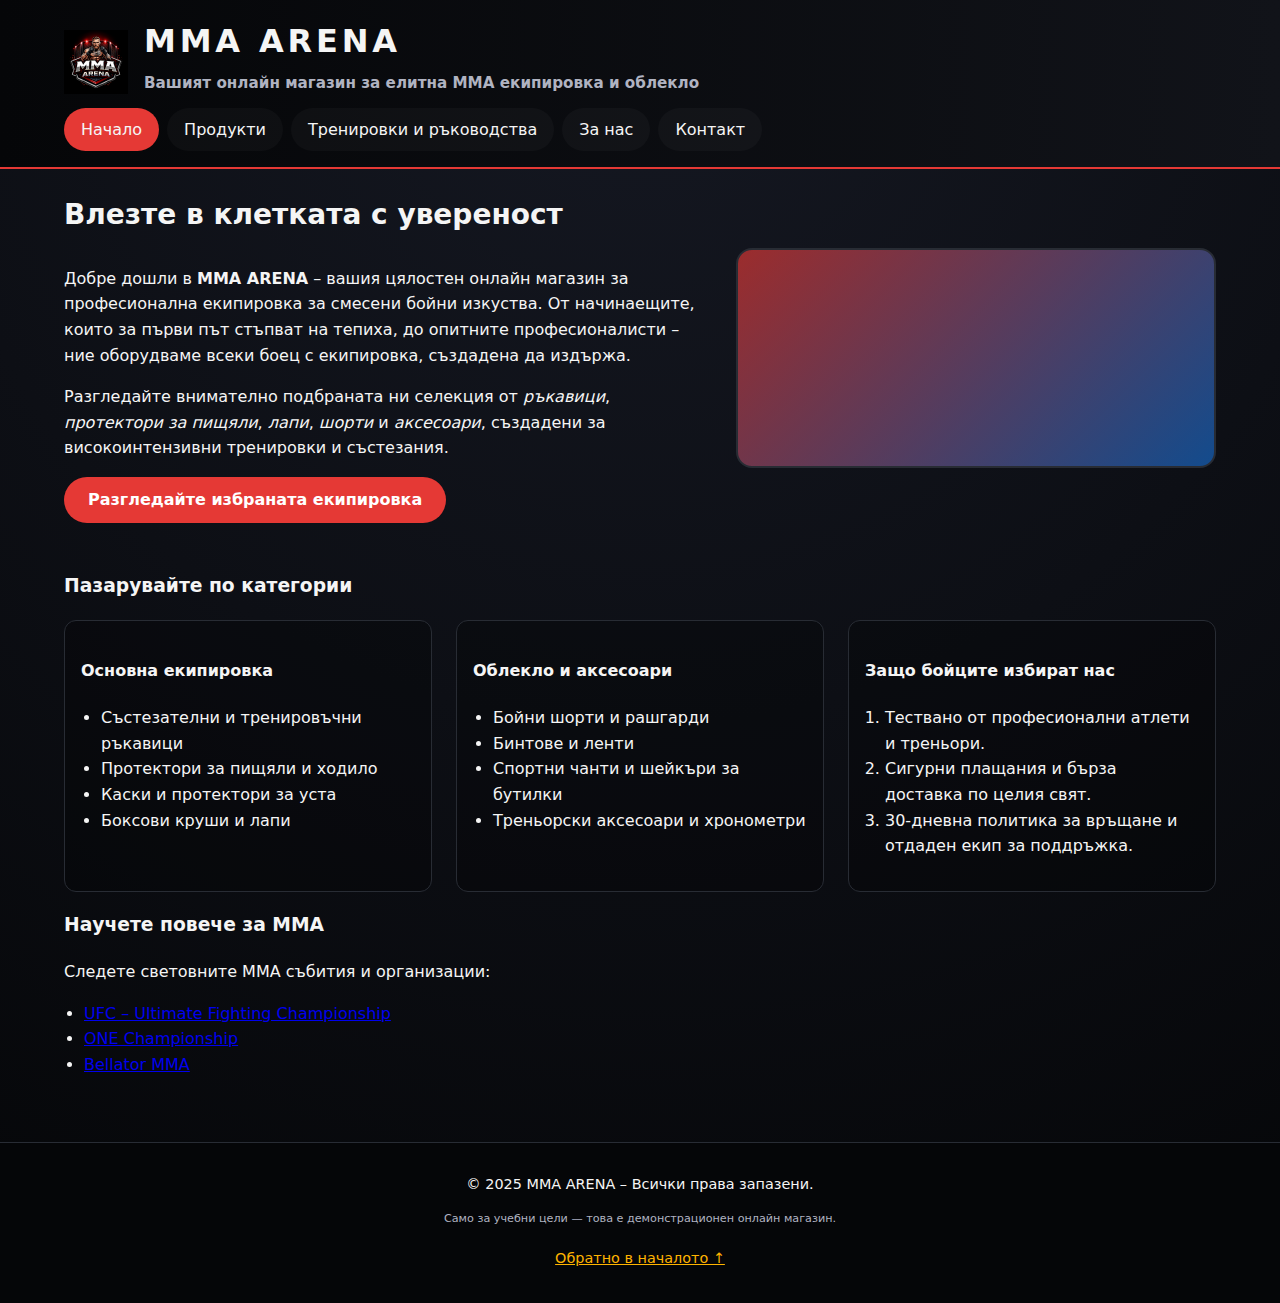
<file: index.html>
<!DOCTYPE html>
<html lang="bg">
<head>
    <meta charset="UTF-8" />
    <meta name="viewport" content="width=device-width, initial-scale=1.0" />
    <title>MMA ARENA – Елитна ММА екипировка</title>
    <link rel="stylesheet" href="styles.css" />
</head>
<body id="top">
   
    <header>
        <div class="logo-area">
            <img src="images/logoConor.png" alt="Лого на MMA ARENA" class="site-logo" />
            <div class="logo-text">
                <h1>MMA ARENA</h1>
                <h2>Вашият онлайн магазин за елитна ММА екипировка и облекло</h2>
            </div>
        </div>
        <nav class="main-nav">
            <ul>
                <li><a href="index.html" class="active">Начало</a></li>
                <li><a href="products.html">Продукти</a></li>
                <li><a href="training.html">Тренировки и ръководства</a></li>
                <li><a href="about.html">За нас</a></li>
                <li><a href="contact.html">Контакт</a></li>
            </ul>
        </nav>
    </header>

    <main>
       
        <section class="hero">
            <div class="hero-text">
                <h3>Влезте в клетката с увереност</h3>
                <p>
                    Добре дошли в <strong>MMA ARENA</strong> – вашия цялостен онлайн магазин за
                    професионална екипировка за смесени бойни изкуства. От
                    начинаещите, които за първи път стъпват на тепиха, до опитните професионалисти – ние
                    оборудваме всеки боец с екипировка, създадена да издържа.
                </p>
                <p>
                    Разгледайте внимателно подбраната ни селекция от <em>ръкавици</em>,
                    <em>протектори за пищяли</em>, <em>лапи</em>, <em>шорти</em> и
                    <em>аксесоари</em>, създадени за високоинтензивни тренировки и
                    състезания.
                </p>
                <a class="btn primary" href="products.html">Разгледайте избраната екипировка</a>
            </div>
            <div class="hero-image" aria-label="Двама ММА бойци тренират с ръкавици и лапи."></div>
        </section>

        
        <section class="categories" aria-labelledby="categories-heading">
            <h3 id="categories-heading">Пазарувайте по категории</h3>
            <div class="columns">
                <div class="column">
                    <h4>Основна екипировка</h4>
                    <ul>
                        <li>Състезателни и тренировъчни ръкавици</li>
                        <li>Протектори за пищяли и ходило</li>
                        <li>Каски и протектори за уста</li>
                        <li>Боксови круши и лапи</li>
                    </ul>
                </div>
                <div class="column">
                    <h4>Облекло и аксесоари</h4>
                    <ul>
                        <li>Бойни шорти и рашгарди</li>
                        <li>Бинтове и ленти</li>
                        <li>Спортни чанти и шейкъри за бутилки</li>
                        <li>Треньорски аксесоари и хронометри</li>
                    </ul>
                </div>
                <div class="column">
                    <h4>Защо бойците избират нас</h4>
                    <ol>
                        <li>Тествано от професионални атлети и треньори.</li>
                        <li>Сигурни плащания и бърза доставка по целия свят.</li>
                        <li>30-дневна политика за връщане и отдаден екип за поддръжка.</li>
                    </ol>
                </div>
            </div>
        </section>


        <section class="external-links" aria-labelledby="external-heading">
            <h3 id="external-heading">Научете повече за ММА</h3>
            <p>
                Следете световните ММА събития и организации:
            </p>
            <ul>
                <li><a href="https://www.ufc.com" target="_blank" rel="noopener">UFC &ndash; Ultimate Fighting Championship</a></li>
                <li><a href="https://www.onefc.com" target="_blank" rel="noopener">ONE Championship</a></li>
                <li><a href="https://www.bellator.com" target="_blank" rel="noopener">Bellator MMA</a></li>
            </ul>
        </section>
    </main>

    <footer>
        <p>&copy; 2025 MMA ARENA &ndash; Всички права запазени.</p>
        <p class="tiny-text">Само за учебни цели &mdash; това е демонстрационен онлайн магазин.</p>
        <a href="#top" class="back-to-top">Обратно в началото &uarr;</a>
    </footer>
</body>
</html>
</file>
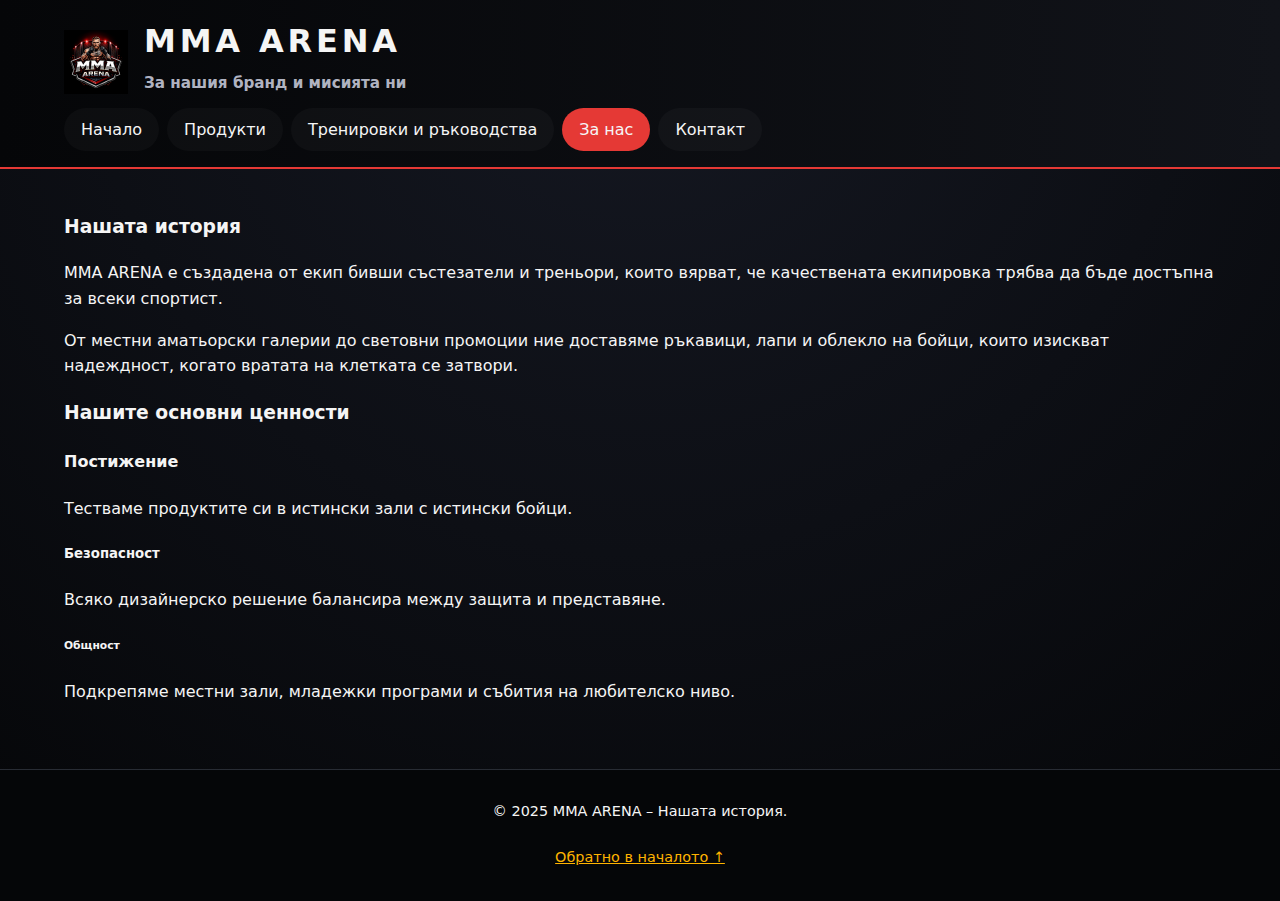
<file: about.html>
<!DOCTYPE html>
<html lang="bg">
<head>
    <meta charset="UTF-8" />
    <meta name="viewport" content="width=device-width, initial-scale=1.0" />
    <title>MMA ARENA – За нас</title>
    <link rel="stylesheet" href="styles.css" />
</head>
<body id="top">
    <header>
        <div class="logo-area">
            <img src="images/logoConor.png" alt="Лого на MMA ARENA" class="site-logo" />
            <div class="logo-text">
                <h1>MMA ARENA</h1>
                <h2>За нашия бранд и мисията ни</h2>
            </div>
        </div>
        <nav class="main-nav">
            <ul>
                <li><a href="index.html">Начало</a></li>
                <li><a href="products.html">Продукти</a></li>
                <li><a href="training.html">Тренировки и ръководства</a></li>
                <li><a href="about.html" class="active">За нас</a></li>
                <li><a href="contact.html">Контакт</a></li>
            </ul>
        </nav>
    </header>

    <main>
        <section aria-labelledby="story-heading">
            <h3 id="story-heading">Нашата история</h3>
            <p>
                MMA ARENA е създадена от екип бивши състезатели и треньори,
                които вярват, че качествената екипировка трябва да бъде достъпна за всеки спортист.
            </p>
            <p>
                От местни аматьорски галерии до световни промоции ние доставяме ръкавици,
                лапи и облекло на бойци, които изискват надеждност, когато вратата на клетката
                се затвори.
            </p>
        </section>

        <section aria-labelledby="values-heading">
            <h3 id="values-heading">Нашите основни ценности</h3>
            <h4>Постижение</h4>
            <p>Тестваме продуктите си в истински зали с истински бойци.</p>

            <h5>Безопасност</h5>
            <p>Всяко дизайнерско решение балансира между защита и представяне.</p>

            <h6>Общност</h6>
            <p>Подкрепяме местни зали, младежки програми и събития на любителско ниво.</p>
        </section>
    </main>

    <footer>
        <p>&copy; 2025 MMA ARENA &ndash; Нашата история.</p>
        <a href="#top" class="back-to-top">Обратно в началото &uarr;</a>
    </footer>
</body>
</html>
</file>
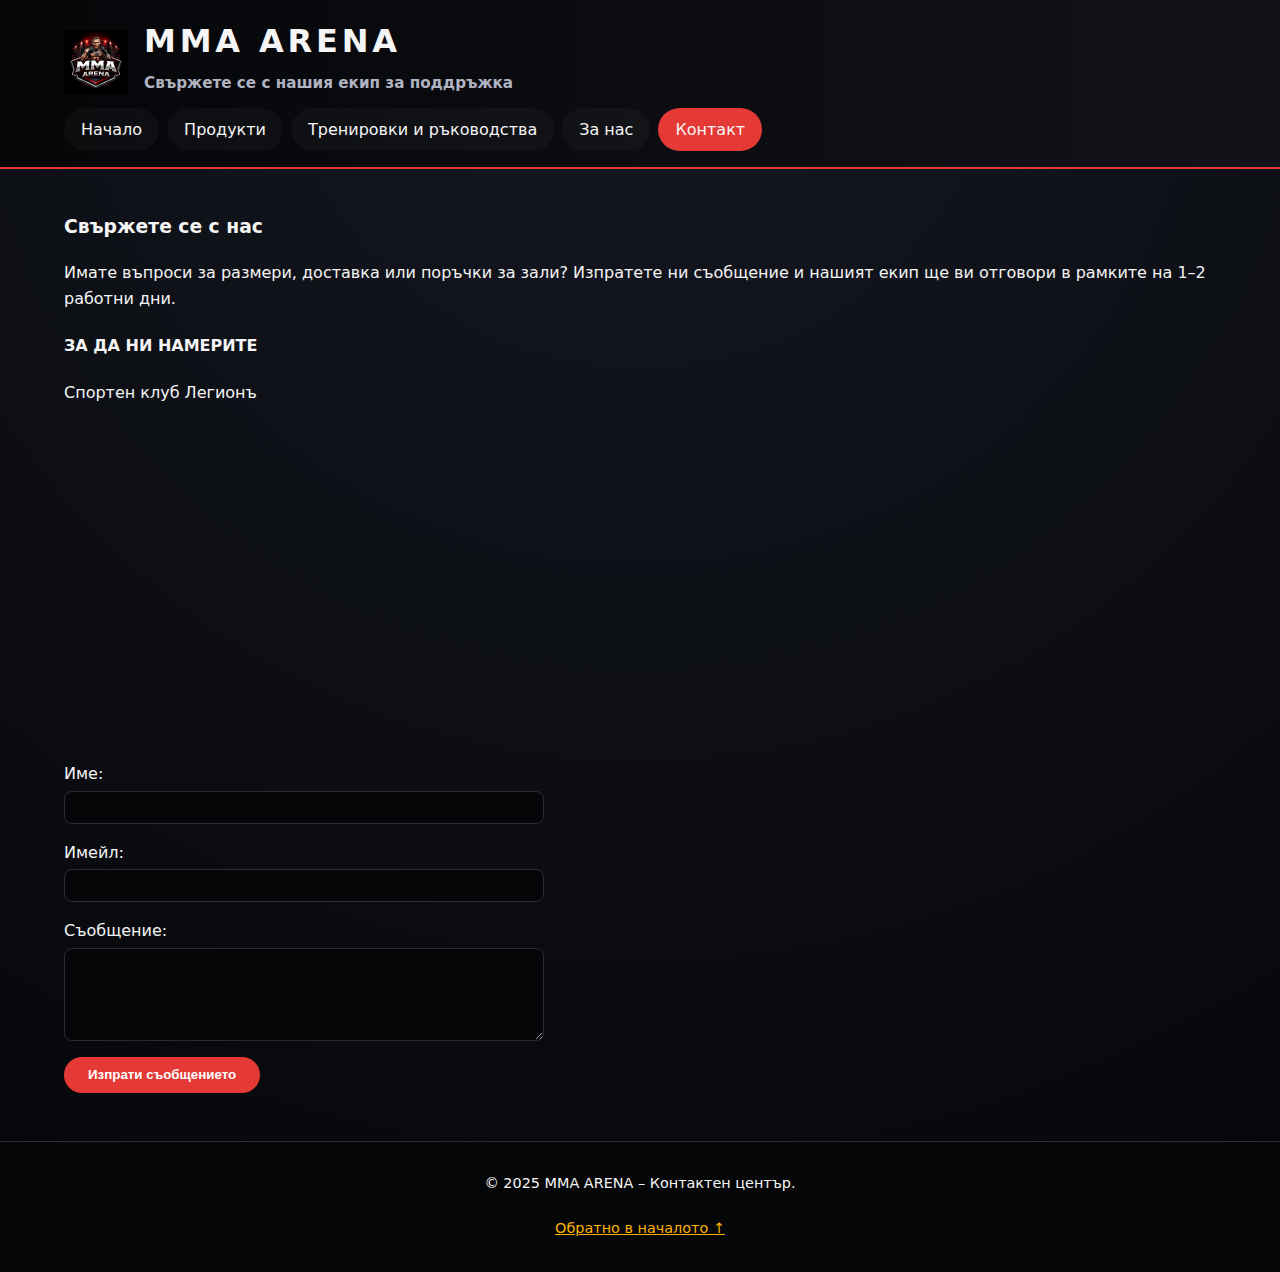
<file: contact.html>
<!DOCTYPE html>
<html lang="bg">
<head>
    <meta charset="UTF-8" />
    <meta name="viewport" content="width=device-width, initial-scale=1.0" />
    <title>MMA ARENA – Контакт</title>
    <link rel="stylesheet" href="styles.css" />
</head>
<body id="top">
    <header>
        <div class="logo-area">
            <img src="images/logoConor.png" alt="Лого на MMA ARENA" class="site-logo" />
            <div class="logo-text">
                <h1>MMA ARENA</h1>
                <h2>Свържете се с нашия екип за поддръжка</h2>
            </div>
        </div>
        <nav class="main-nav">
            <ul>
                <li><a href="index.html">Начало</a></li>
                <li><a href="products.html">Продукти</a></li>
                <li><a href="training.html">Тренировки и ръководства</a></li>
                <li><a href="about.html">За нас</a></li>
                <li><a href="contact.html" class="active">Контакт</a></li>
            </ul>
        </nav>
    </header>

    <main>
        <section aria-labelledby="contact-heading">
            <h3 id="contact-heading">Свържете се с нас</h3>
            <p>
                Имате въпроси за размери, доставка или поръчки за зали? Изпратете ни
                съобщение и нашият екип ще ви отговори в рамките на 1&ndash;2 работни дни.
            </p>

            <div class="map-wrapper" aria-label="Нашето местоположение в България">
                <h4>ЗА ДА НИ НАМЕРИТЕ</h4>
                <p>Спортен клуб Легионъ</p>
                <iframe src="https://www.google.com/maps/embed?pb=!4v1700000000000!6m8!1m7!1sCIHM0ogKEICAgIDJn9m3oAE!2m2!1d42.150543!2d24.7189219!3f90!4f0!5f0.7820865974627469"
                        width="100%"
                        height="300"
                        style="border:0; border-radius: 0.75rem; margin-top: 0.5rem;"
                        allowfullscreen=""
                        loading="lazy"
                        referrerpolicy="no-referrer-when-downgrade">
                </iframe>

            </div>

            <form class="contact-form" action="#" method="post">
                <div class="form-row">
                    <label for="name">Име:</label>
                    <input type="text" id="name" name="name" required />
                </div>
                <div class="form-row">
                    <label for="email">Имейл:</label>
                    <input type="email" id="email" name="email" required />
                </div>
                <div class="form-row">
                    <label for="message">Съобщение:</label>
                    <textarea id="message" name="message" rows="5" required></textarea>
                </div>
                <button type="submit" class="btn primary">Изпрати съобщението</button>
            </form>
        </section>
    </main>

    <footer>
        <p>&copy; 2025 MMA ARENA &ndash; Контактен център.</p>
        <a href="#top" class="back-to-top">Обратно в началото &uarr;</a>
    </footer>
</body>
</html>
</file>
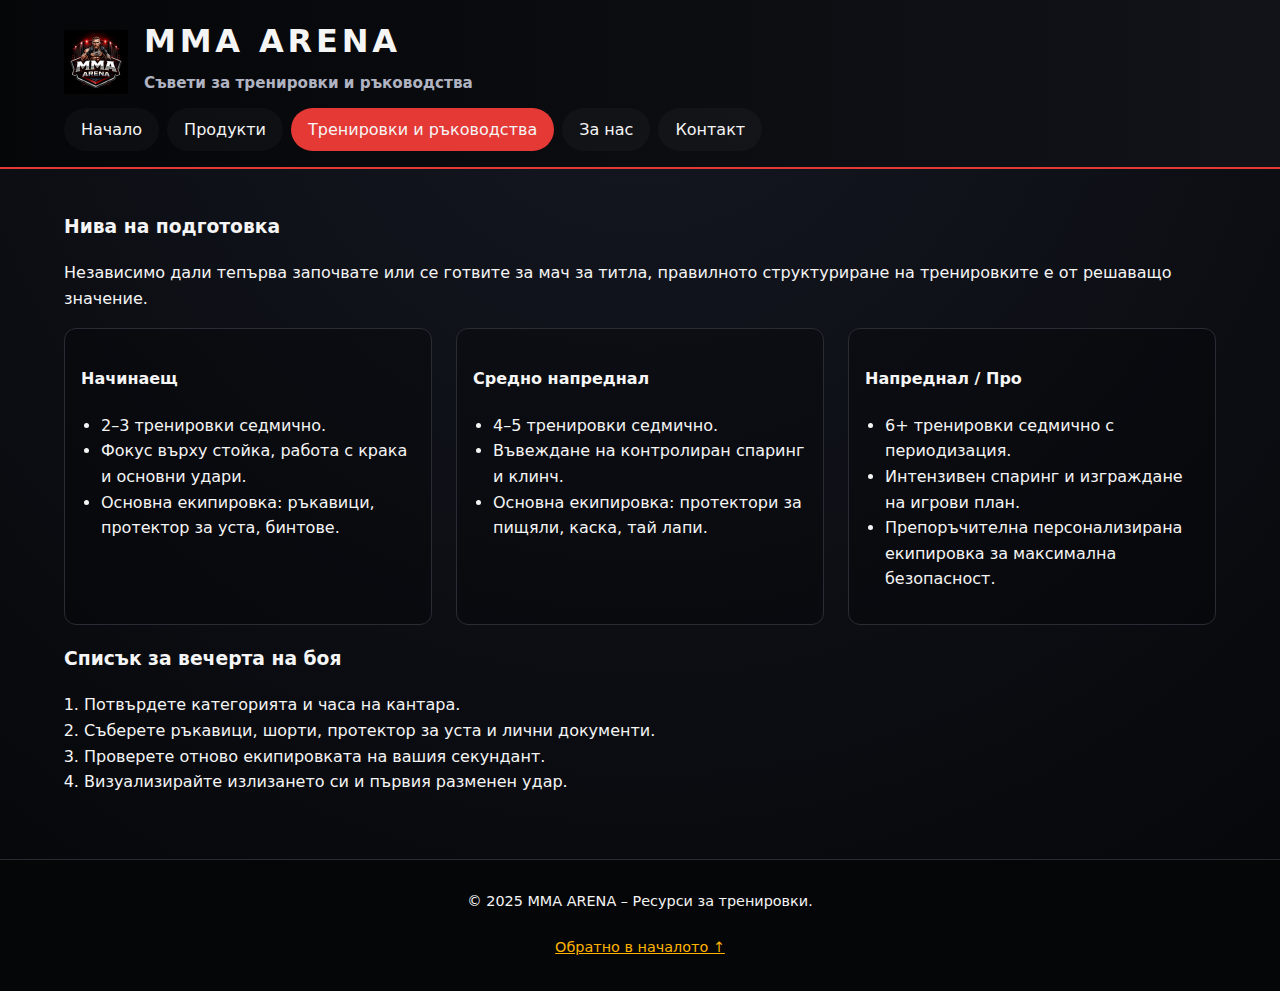
<file: training.html>
<!DOCTYPE html>
<html lang="bg">
<head>
    <meta charset="UTF-8" />
    <meta name="viewport" content="width=device-width, initial-scale=1.0" />
    <title>MMA ARENA – Тренировки и ръководства</title>
    <link rel="stylesheet" href="styles.css" />
</head>
<body id="top">
    <header>
        <div class="logo-area">
            <img src="images/logoConor.png" alt="Лого на MMA ARENA" class="site-logo" />
            <div class="logo-text">
                <h1>MMA ARENA</h1>
                <h2>Съвети за тренировки и ръководства</h2>
            </div>
        </div>
        <nav class="main-nav">
            <ul>
                <li><a href="index.html">Начало</a></li>
                <li><a href="products.html">Продукти</a></li>
                <li><a href="training.html" class="active">Тренировки и ръководства</a></li>
                <li><a href="about.html">За нас</a></li>
                <li><a href="contact.html">Контакт</a></li>
            </ul>
        </nav>
    </header>

    <main>
        <section aria-labelledby="levels-heading">
            <h3 id="levels-heading">Нива на подготовка</h3>
            <p>
                Независимо дали тепърва започвате или се готвите за мач за титла, правилното
                структуриране на тренировките е от решаващо значение.
            </p>
            <div class="columns">
                <div class="column">
                    <h4>Начинаещ</h4>
                    <ul>
                        <li>2&ndash;3 тренировки седмично.</li>
                        <li>Фокус върху стойка, работа с крака и основни удари.</li>
                        <li>Основна екипировка: ръкавици, протектор за уста, бинтове.</li>
                    </ul>
                </div>
                <div class="column">
                    <h4>Средно напреднал</h4>
                    <ul>
                        <li>4&ndash;5 тренировки седмично.</li>
                        <li>Въвеждане на контролиран спаринг и клинч.</li>
                        <li>Основна екипировка: протектори за пищяли, каска, тай лапи.</li>
                    </ul>
                </div>
                <div class="column">
                    <h4>Напреднал / Про</h4>
                    <ul>
                        <li>6+ тренировки седмично с периодизация.</li>
                        <li>Интензивен спаринг и изграждане на игрови план.</li>
                        <li>Препоръчителна персонализирана екипировка за максимална безопасност.</li>
                    </ul>
                </div>
            </div>
        </section>

        <section aria-labelledby="checklist-heading">
            <h3 id="checklist-heading">Списък за вечерта на боя</h3>
            <ol>
                <li>Потвърдете категорията и часа на кантара.</li>
                <li>Съберете ръкавици, шорти, протектор за уста и лични документи.</li>
                <li>Проверете отново екипировката на вашия секундант.</li>
                <li>Визуализирайте излизането си и първия разменен удар.</li>
            </ol>
        </section>
    </main>

    <footer>
        <p>&copy; 2025 MMA ARENA &ndash; Ресурси за тренировки.</p>
        <a href="#top" class="back-to-top">Обратно в началото &uarr;</a>
    </footer>
</body>
</html>
</file>
<file: styles.css>
:root {
    --bg-dark: #050608;
    --bg-light: #111319;
    --accent: #e53935;
    --accent-alt: #ffb300;
    --text-main: #f5f5f5;
    --text-muted: #b0b3c1;
    --border-soft: #282c34;
}

* {
    box-sizing: border-box;
}

body {
    margin: 0;
    font-family: system-ui, -apple-system, BlinkMacSystemFont, "Segoe UI", sans-serif;
    background: radial-gradient(circle at top, #151822, #050608);
    color: var(--text-main);
    line-height: 1.6;
}

header {
    background: linear-gradient(90deg, #050608, #111319);
    border-bottom: 2px solid var(--accent);
    padding: 1rem 5vw 0.5rem;
}

.logo-area {
    display: flex;
    align-items: center;
    gap: 1rem;
}

.site-logo {
    height: 64px;
    width: auto;
}

.logo-area h1 {
    margin: 0;
    letter-spacing: 0.12em;
    text-transform: uppercase;

}

.logo-area h2 {
    margin: 0.25rem 0 0.75rem;
    font-size: 0.95rem;
    color: var(--text-muted);
}

.main-nav ul {
    list-style: none;
    display: flex;
    flex-wrap: wrap;
    gap: 0.5rem;
    padding: 0;
    margin: 0 0 0.5rem;
}

.main-nav a {
    display: block;
    padding: 0.5rem 1rem;
    text-decoration: none;
    color: var(--text-main);
    border-radius: 999px;
    border: 1px solid transparent;
    background: rgba(255, 255, 255, 0.03);
}

.main-nav a:hover {
    border-color: var(--accent-alt);
    background: rgba(229, 57, 53, 0.15);
}

.main-nav a:visited {
    color: #e0e0ff;
}

.main-nav a.active {
    background: var(--accent);
}

main {
    padding: 1.5rem 5vw 3rem;
}

.hero {
    display: grid;
    grid-template-columns: minmax(0, 2fr) minmax(0, 1.5fr);
    gap: 2rem;
    margin-bottom: 3rem;
    align-items: center;
}

.hero-text h3 {
    font-size: 1.75rem;
    margin-top: 0;
}

.hero-image {
    min-height: 220px;
    border-radius: 1rem;
    background:
        linear-gradient(135deg, rgba(229, 57, 53, 0.65), rgba(21, 101, 192, 0.7)),
        url("https://images.pexels.com/photos/4761792/pexels-photo-4761792.jpeg") center/cover no-repeat;
    border: 2px solid var(--border-soft);
}

.btn {
    display: inline-block;
    padding: 0.65rem 1.5rem;
    border-radius: 999px;
    border: none;
    cursor: pointer;
    text-decoration: none;
    font-weight: 600;
}

.btn.primary {
    background: var(--accent);
    color: white;
}

.btn.primary:hover {
    background: #ff4a3d;
}

.columns {
    display: grid;
    grid-template-columns: repeat(auto-fit, minmax(220px, 1fr));
    gap: 1.5rem;
}

.column {
    background: rgba(0, 0, 0, 0.25);
    border: 1px solid var(--border-soft);
    border-radius: 0.75rem;
    padding: 1rem;
}

.product-grid {
    display: grid;
    grid-template-columns: repeat(auto-fit, minmax(230px, 1fr));
    gap: 1.5rem;
}

.product-card {
    background: rgba(0, 0, 0, 0.3);
    border-radius: 0.75rem;
    padding: 1rem;
    border: 1px solid var(--border-soft);
}

.product-card:nth-child(odd) {
    background: rgba(0, 0, 0, 0.4);
}

.product-card .price {
    font-weight: 700;
    color: var(--accent-alt);
}

ul, ol {
    padding-left: 1.25rem;
}

footer {
    padding: 1rem 5vw 2rem;
    background: #050608;
    border-top: 1px solid var(--border-soft);
    font-size: 0.9rem;
    text-align: center;
}

.back-to-top {
    display: inline-block;
    margin-top: 0.5rem;
    color: var(--accent-alt);
}

.back-to-top:visited {
    color: #ffd95b;
}

.contact-form {
    max-width: 480px;
    margin-top: 1.5rem;
}

.form-row {
    display: flex;
    flex-direction: column;
    margin-bottom: 1rem;
}

label {
    margin-bottom: 0.25rem;
}

input, textarea {
    padding: 0.5rem;
    border-radius: 0.5rem;
    border: 1px solid var(--border-soft);
    background: #050608;
    color: var(--text-main);
}

.tiny-text {
    font-size: 0.7rem;
    color: var(--text-muted);
}

@media (max-width: 768px) {
    .hero {
        grid-template-columns: 1fr;
    }
}
</file>
